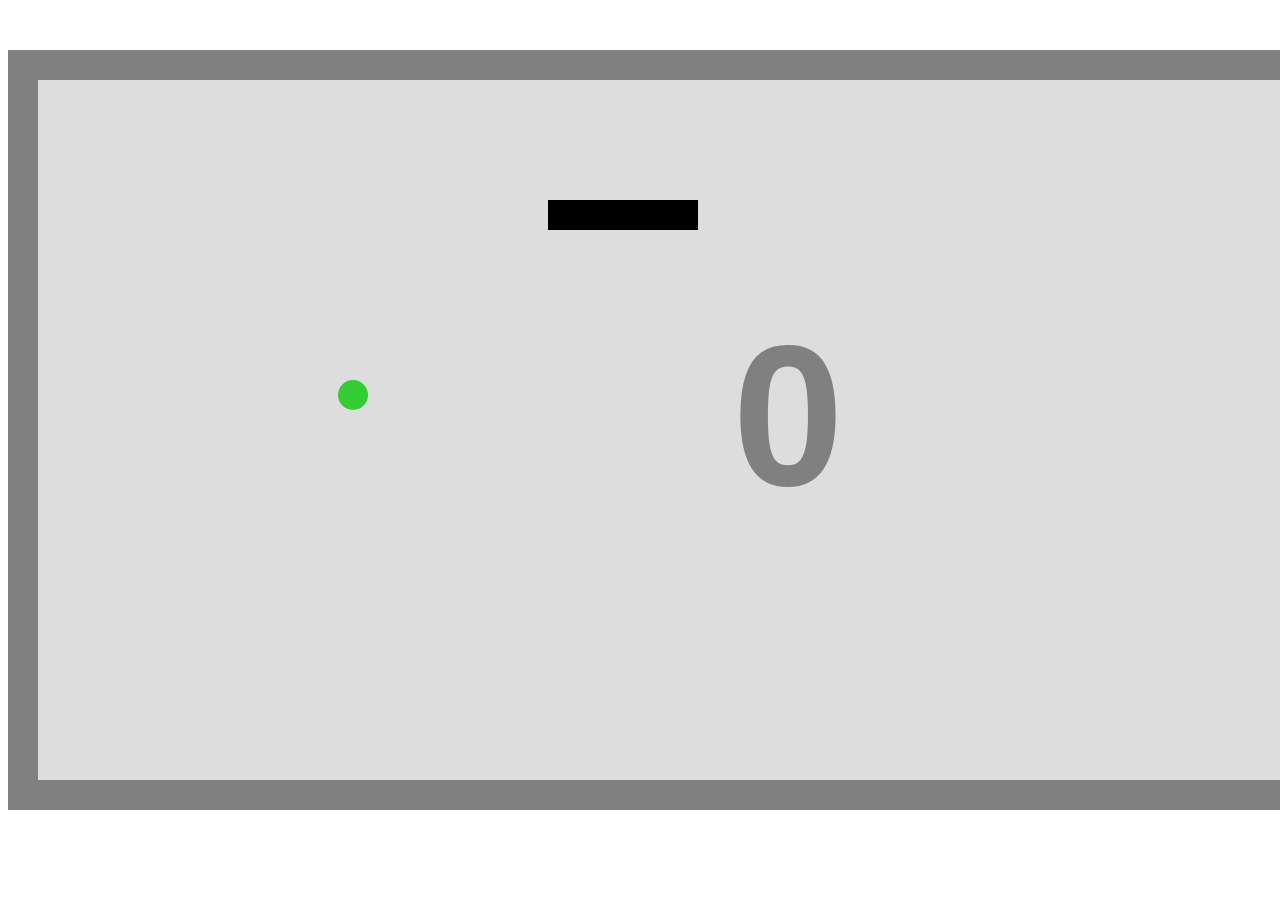
<file: Javascript/index.html>
<!DOCTYPE html>
<html>
    <head>
        <title>Jeu du serpent</title>
        <!--<script src="exempleBool.js"></script>
        <script src="exempleString.js"></script>-->
        <script src="serpent.js"></script>
    </head>
    <body>

    </body>
</html>
</file>
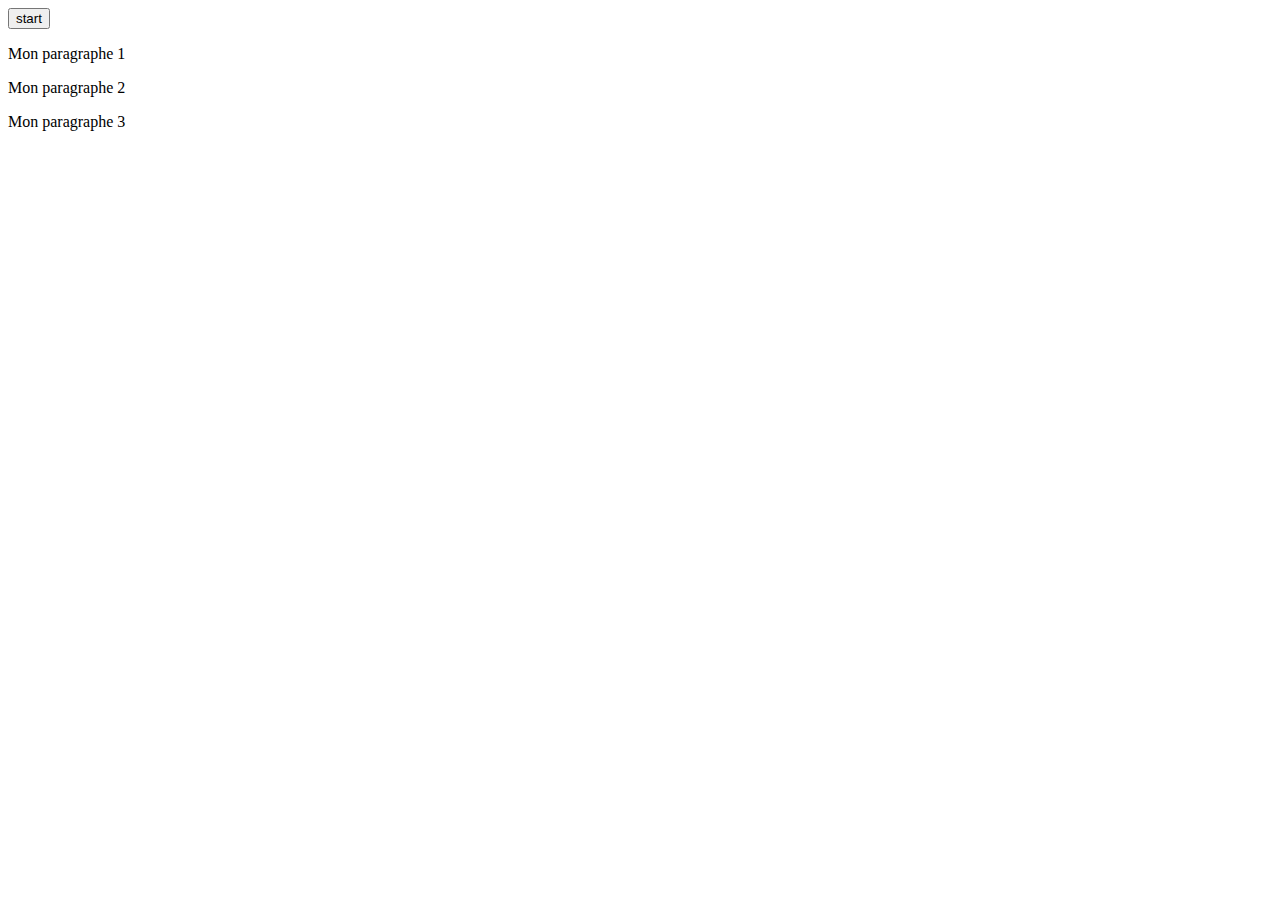
<file: Jquery/index.html>
<!DOCTYPE html>
<html>
    <head>
        <script src="./jquery-3.7.1.min.js"></script>
        <script src="https://ajax.googleapis.com/ajax/libs/jquery/3.7.1/jquery.min.js"></script>
        <script src="./script.js"></script>
    </head>
    <body>
        <button id="start">start</button>
        <div id="div"></div>

        <div>
            <p id="p1">Mon paragraphe 1</p>
            <p id="p2">Mon paragraphe 2</p>
            <p id="p3">Mon paragraphe 3</p>
        </div>
    </body>
</html>
</file>
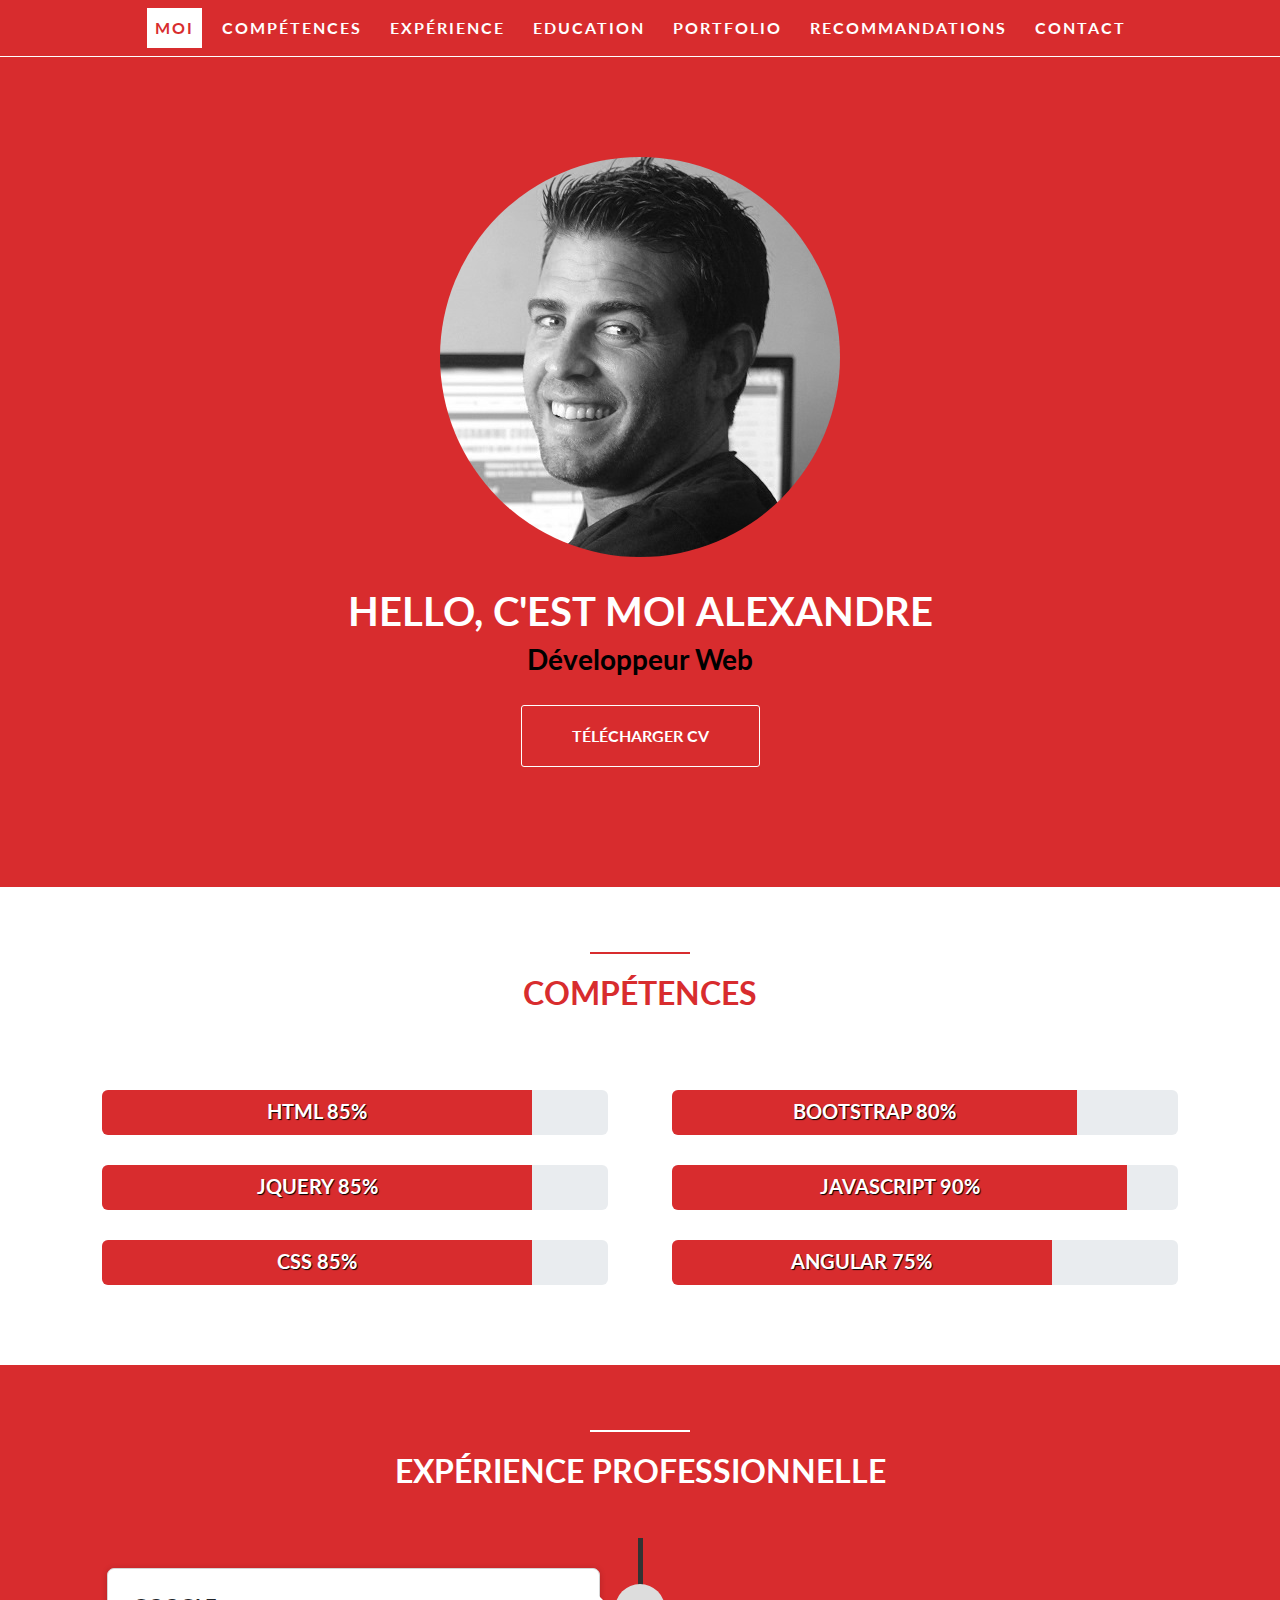
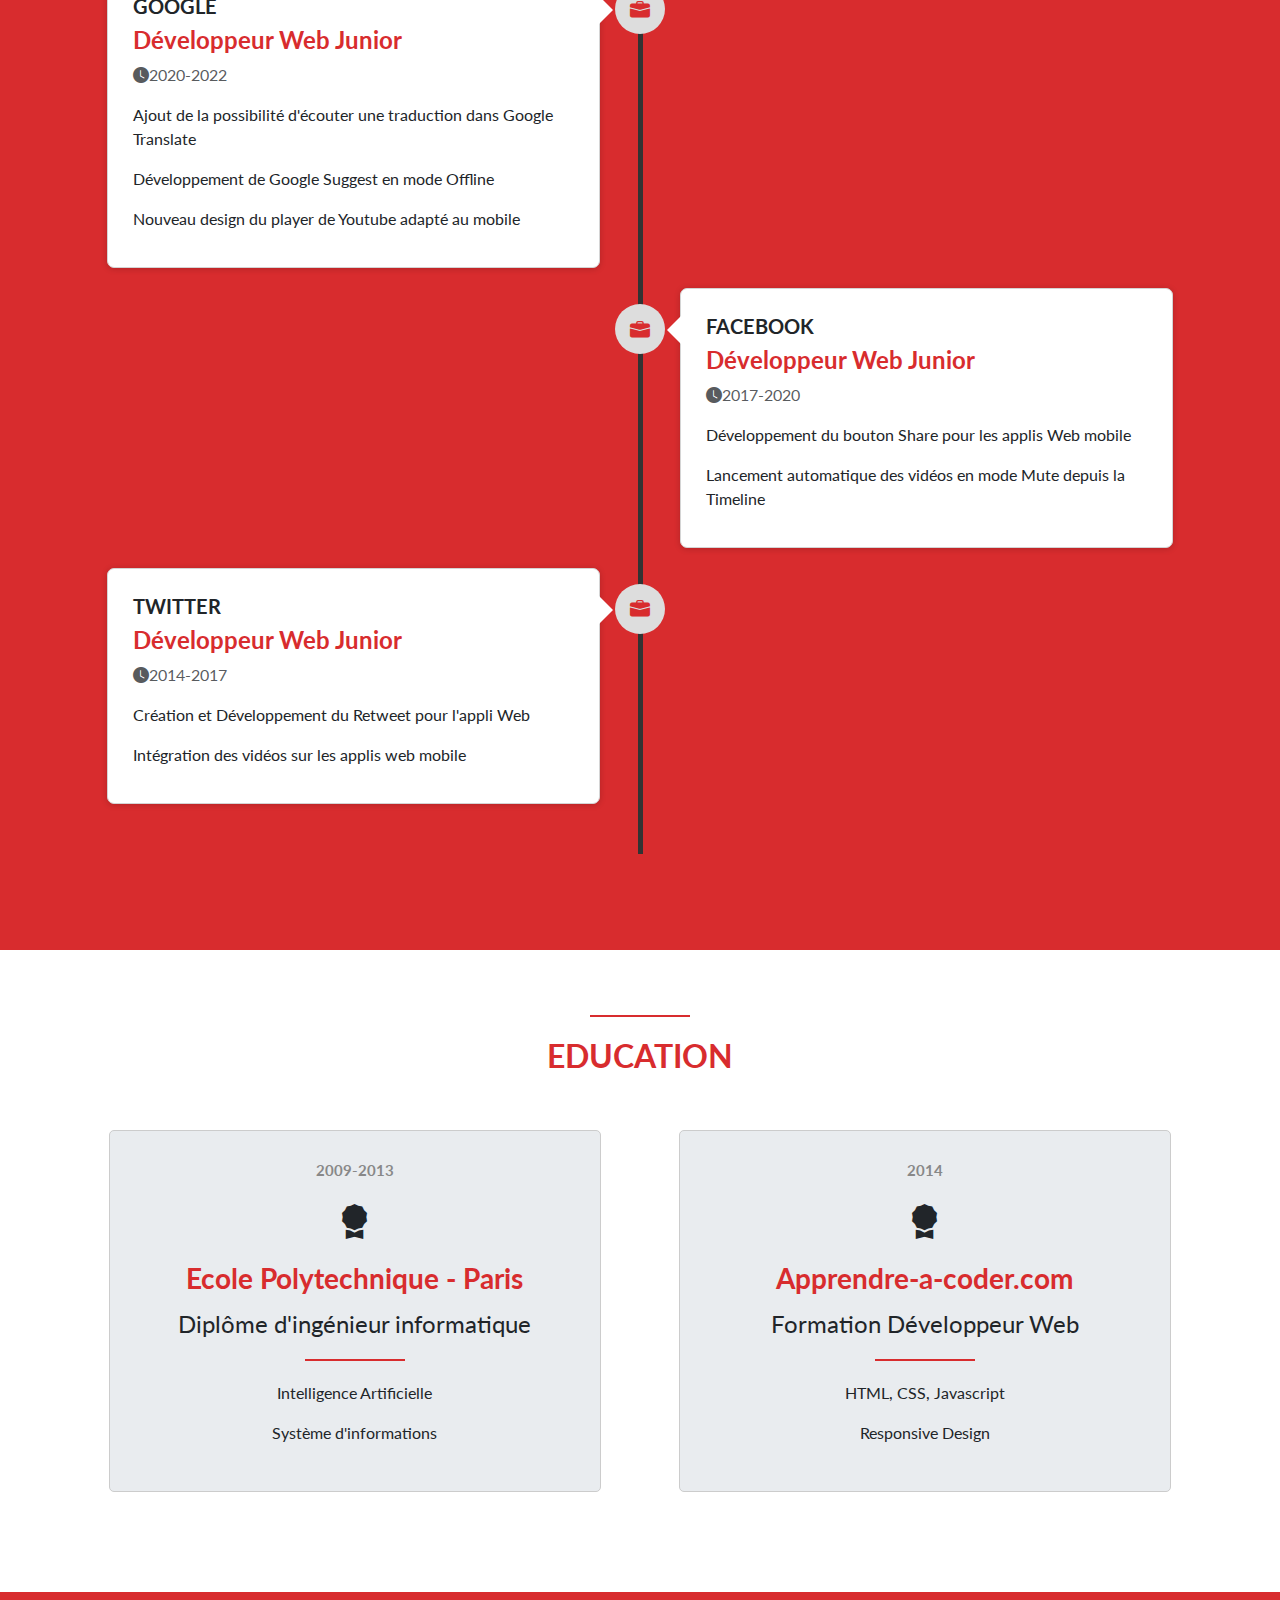
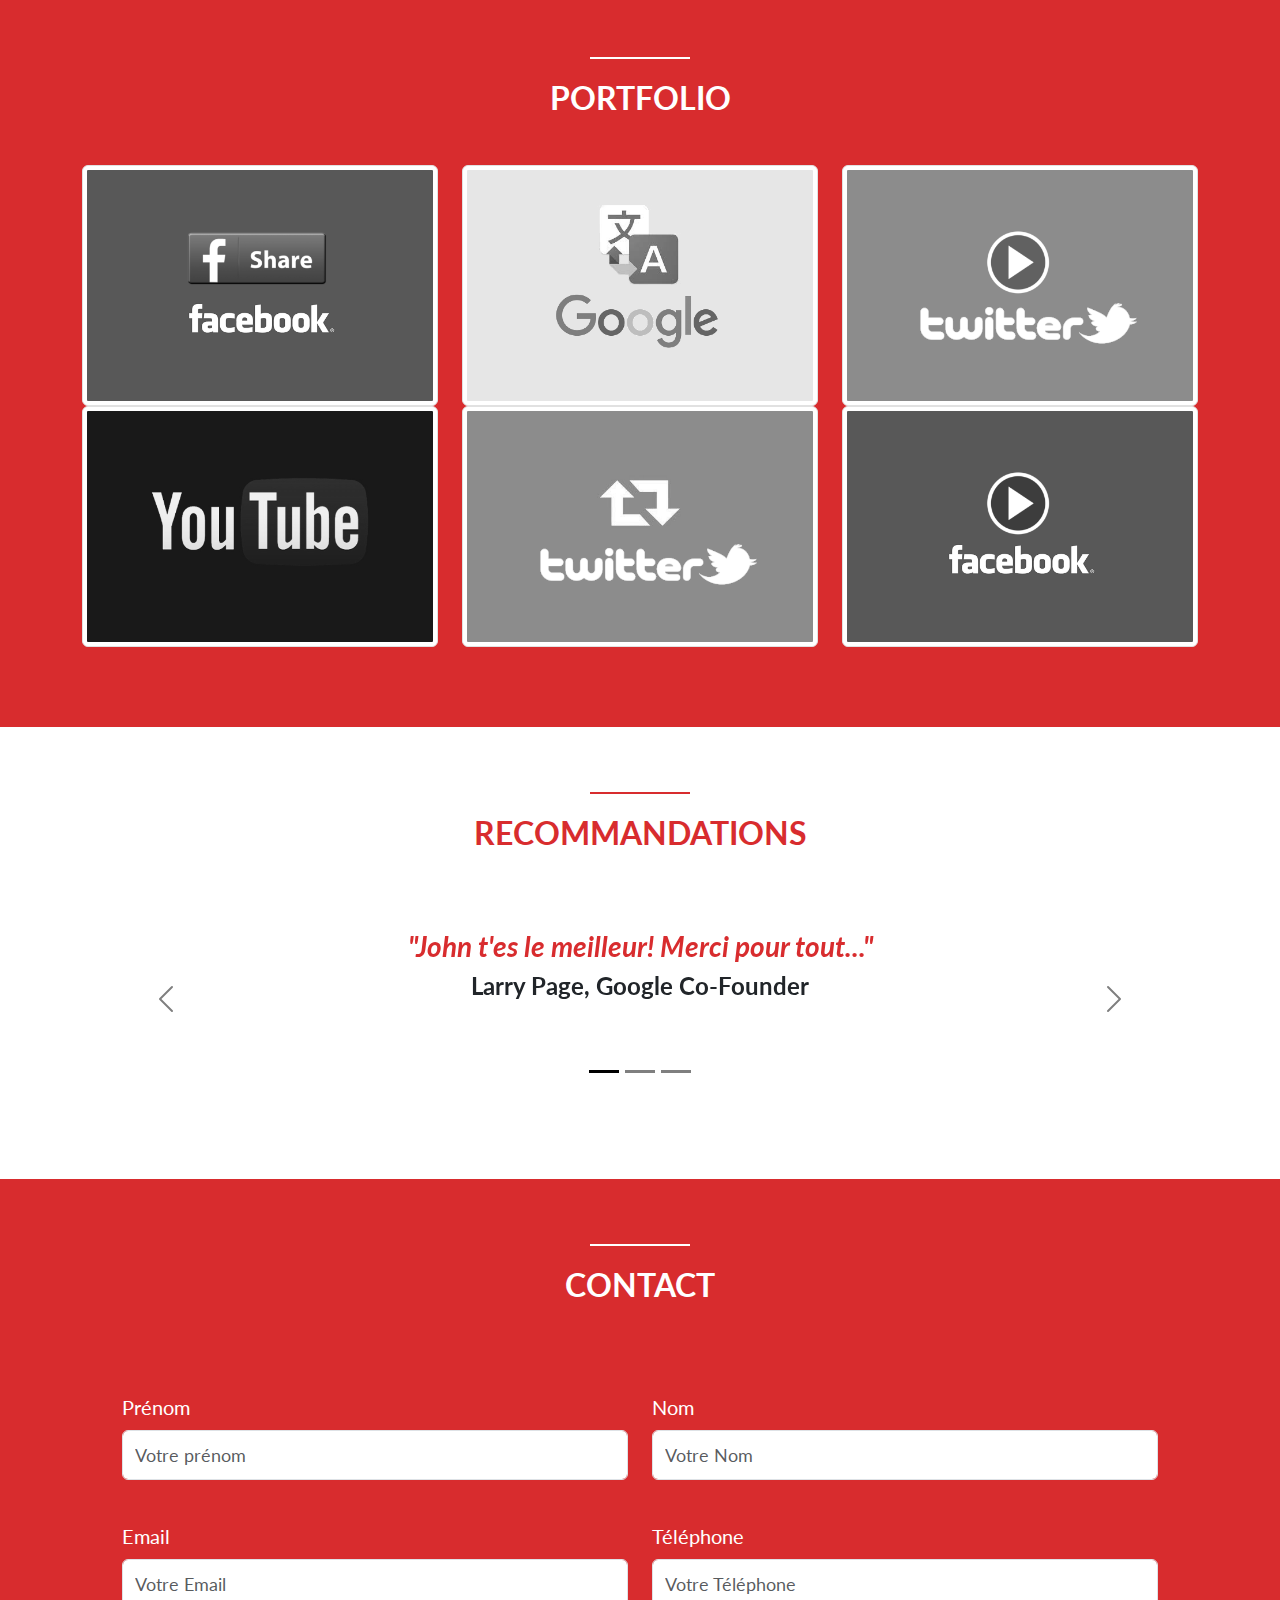
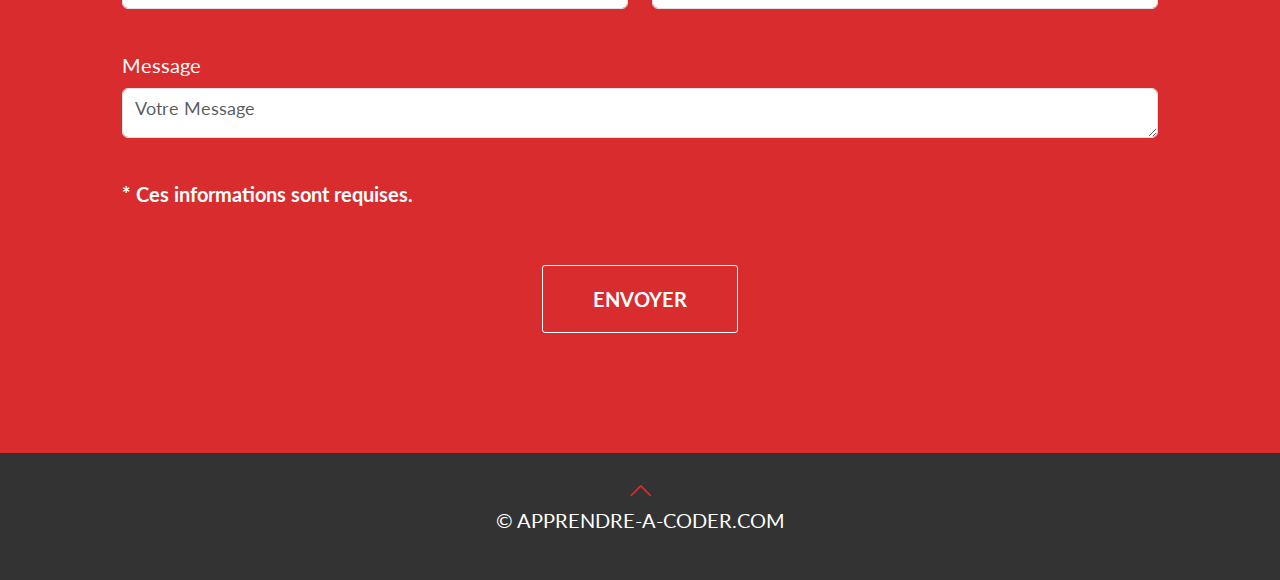
<file: ProjetBootstrap/index.html>
<!DOCTYPE html>
<html lang="en">
<head>
    <meta charset="UTF-8">
    <meta name="viewport" content="width=device-width, initial-scale=1.0">
    <title>CV Alexandre Duchemin</title>
    <script src="https://ajax.googleapis.com/ajax/libs/jquery/3.6.0/jquery.min.js"></script>
    <link href="https://cdn.jsdelivr.net/npm/bootstrap@5.3.3/dist/css/bootstrap.min.css" rel="stylesheet" integrity="sha384-QWTKZyjpPEjISv5WaRU9OFeRpok6YctnYmDr5pNlyT2bRjXh0JMhjY6hW+ALEwIH" crossorigin="anonymous">
    <link rel="stylesheet" href="https://cdn.jsdelivr.net/npm/bootstrap-icons@1.11.3/font/bootstrap-icons.min.css">
    <script src="https://cdn.jsdelivr.net/npm/bootstrap@5.3.3/dist/js/bootstrap.bundle.min.js" integrity="sha384-YvpcrYf0tY3lHB60NNkmXc5s9fDVZLESaAA55NDzOxhy9GkcIdslK1eN7N6jIeHz" crossorigin="anonymous"></script>
    <link rel="stylesheet" href="css/style.css">
    <script src="script/script.js"></script>
</head>
<body data-bs-spy="scroll" data-bs-target="#myNavbar">
    <nav id="myNavbar" class="navbar navbar-expand-lg navnbar-dark sticky-top">
        <div class="container-fluid">
          <button class="navbar-toggler" type="button" data-bs-toggle="collapse" data-bs-target="#navbarNavAltMarkup" aria-controls="navbarNavAltMarkup" aria-expanded="false" aria-label="Toggle navigation">
            <span class="navbar-toggler-icon"></span>
          </button>
          <div class="collapse navbar-collapse" id="navbarNavAltMarkup">
            <div class="navbar-nav">
              <a class="nav-link active" aria-current="page" href="#about">Moi</a>
              <a class="nav-link" href="#skills">Compétences</a>
              <a class="nav-link" href="#experience">Expérience</a>
              <a class="nav-link" href="#education">Education</a>
              <a class="nav-link" href="#portfolio">Portfolio</a>
              <a class="nav-link" href="#recommandation">Recommandations</a>
              <a class="nav-link" href="#contact">Contact</a>
            </div>
          </div>
        </div>
      </nav>

    <section id="about" class="container-fluid">
        <div class="col-8 col-lg-4 profile-picture">
            <img class="rounded-circle" src="images/me.jpg" alt="">
        </div>
        <div class="heading">
            <h1>Hello, c'est moi Alexandre</h1>
            <h3>Développeur Web</h3>
            <a class="button1" href="docs/CV_JOHN.pdf">Télécharger CV</a>
        </div>
    </section>

    <section id="skills">
        <div class="divider">

        </div>
        <div class="heading">
            <h2>Compétences</h2>
        </div>
        <div class="container">
            <div class="row">
                <div class="col-lg-6">
                    <div class="progress" role="progressbar" aria-label="Example with label" aria-valuenow="85" aria-valuemin="0" aria-valuemax="100">
                        <div class="progress-bar" style="width: 85%">
                            <h5>HTML 85%</h5>
                        </div>
                    </div>
                    <div class="progress" role="progressbar" aria-label="Example with label" aria-valuenow="85" aria-valuemin="0" aria-valuemax="100">
                        <div class="progress-bar" style="width: 85%">
                            <h5>JQUERY 85%</h5>
                        </div>
                    </div>
                    <div class="progress" role="progressbar" aria-label="Example with label" aria-valuenow="85" aria-valuemin="0" aria-valuemax="100">
                        <div class="progress-bar" style="width: 85%">
                            <h5>CSS 85%</h5>
                        </div>
                    </div>
                </div>
                <div class="col-lg-6">
                    <div class="progress" role="progressbar" aria-label="Example with label" aria-valuenow="80" aria-valuemin="0" aria-valuemax="100">
                        <div class="progress-bar" style="width: 80%">
                            <h5>BOOTSTRAP 80%</h5>
                        </div>
                    </div>
                    <div class="progress" role="progressbar" aria-label="Example with label" aria-valuenow="90" aria-valuemin="0" aria-valuemax="100">
                        <div class="progress-bar" style="width: 90%">
                            <h5>JAVASCRIPT 90%</h5>
                        </div>
                    </div>
                    <div class="progress" role="progressbar" aria-label="Example with label" aria-valuenow="85" aria-valuemin="0" aria-valuemax="100">
                        <div class="progress-bar" style="width: 75%">
                            <h5>ANGULAR 75%</h5>
                        </div>
                    </div>
                </div>
            </div>
        </div>
    </section>

    <section id="experience">
        <div class="container">
            <div class="divider white">
    
            </div>
            <div class="heading">
                <h2>Expérience Professionnelle</h2>
            </div>
            <ul class="timeline">
                <li>
                    <div class="timeline-badge"><span class="bi-briefcase-fill"></span></div>
                    <div class="timeline-panel-container">
                        <div class="timeline-panel">
                            <div class="timeline-heading">
                                <h3>GOOGLE</h3>
                                <h4>Développeur Web Junior</h4>
                                <p class="text-muted"><span class="bi-clock-fill"></span>2020-2022</p>
                            </div>
                            <div class="timeline-body">
                                <p>Ajout de la possibilité d'écouter une traduction dans Google Translate</p>
                                <p>Développement de Google Suggest en mode Offline</p>
                                <p>Nouveau design du player de Youtube adapté au mobile</p>
                            </div>
                        </div>
                    </div>
                </li>
    
                <li>
                    <div class="timeline-badge"><span class="bi-briefcase-fill"></span></div>
                    <div class="timeline-panel-container-inverted">
                        <div class="timeline-panel">
                            <div class="timeline-heading">
                                <h3>FACEBOOK</h3>
                                <h4>Développeur Web Junior</h4>
                                <p class="text-muted"><span class="bi-clock-fill"></span>2017-2020</p>
                            </div>
                            <div class="timeline-body">
                                <p>Développement du bouton Share pour les applis Web mobile</p>
                                <p>Lancement automatique des vidéos en mode Mute depuis la Timeline</p>
                            </div>
                        </div>
                    </div>
                </li>
    
                <li>
                    <div class="timeline-badge"><span class="bi-briefcase-fill"></span></div>
                    <div class="timeline-panel-container">
                        <div class="timeline-panel">
                            <div class="timeline-heading">
                                <h3>TWITTER</h3>
                                <h4>Développeur Web Junior</h4>
                                <p class="text-muted"><span class="bi-clock-fill"></span>2014-2017</p>
                            </div>
                            <div class="timeline-body">
                                <p>Création et Développement du Retweet pour l'appli Web</p>
                                <p>Intégration des vidéos sur les applis web mobile</p>
                            </div>
                        </div>
                    </div>
                </li>
            </ul>            
        </div>
    </section>

    <section id="education">
        <div class="container">
            <div class="divider">
    
            </div>
            <div class="heading">
                <h2>Education</h2>
            </div>
            <div class="row">
                <div class="col-md-6">
                    <div class="education-block">
                        <h5>2009-2013</h5>
                        <span class="bi-award-fill"></span>
                        <h3>Ecole Polytechnique - Paris</h3>
                        <h4>Diplôme d'ingénieur informatique</h4>
                        <div class="divider"></div>
                        <p>Intelligence Artificielle</p>
                        <p>Système d'informations</p>
                    </div>
                </div>
                <div class="col-md-6">
                    <div class="education-block">
                        <h5>2014</h5>
                        <span class="bi-award-fill"></span>
                        <h3>Apprendre-a-coder.com</h3>
                        <h4>Formation Développeur Web</h4>
                        <div class="divider"></div>
                        <p>HTML, CSS, Javascript</p>
                        <p>Responsive Design</p>
                    </div>
                </div>
            </div>
        </div>
    </section>

    <section id="portfolio">
        <div class="container">
            <div class="divider white">
    
            </div>
            <div class="heading">
                <h2>Portfolio</h2>
            </div>
            <div class="row">
                <div class="col-md-4">
                    <a href="https://facebook.com" target="_blank">
                        <img class="img-thumbnail"src="images/facebook_share.png" alt="facebook share">
                    </a>
                </div>
                <div class="col-md-4">
                    <a href="https://google.com" target="_blank">
                        <img class="img-thumbnail" src="images/google_translate.png" alt="google translate">
                    </a>
                </div>
                <div class="col-md-4">
                    <a href="https://twitter.com" target="_blank">
                        <img class="img-thumbnail" src="images/twitter_video.png" alt="twitter video">
                    </a>
                </div>
            </div>
            <div class="row">
                <div class="col-md-4">
                    <a href="https://youtube.com" target="_blank">
                        <img class="img-thumbnail" src="images/youtube.png" alt="youtube">
                    </a>
                </div>
                <div class="col-md-4">
                    <a href="https://twitter.com" target="_blank">
                        <img class="img-thumbnail" src="images/twitter_retweet.png" alt="twitter retweet">
                    </a>
                </div>
                <div class="col-md-4">
                    <a href="https://facebook.com" target="_blank">
                        <img class="img-thumbnail" src="images/facebook_video.png" alt="facebook video">
                    </a>
                </div>
            </div>
        </div>
    </section>

    <section id="recommandation">
        <div class="container">
            <div class="divider">
    
            </div>
            <div class="heading">
                <h2>Recommandations</h2>
            </div>
            <div id="myCarousel" class="carousel carousel-dark slide text-center">
                <div class="carousel-indicators">
                  <button type="button" data-bs-target="#myCarousel" data-bs-slide-to="0" class="active" aria-current="true" aria-label="Slide 1"></button>
                  <button type="button" data-bs-target="#myCarousel" data-bs-slide-to="1" aria-label="Slide 2"></button>
                  <button type="button" data-bs-target="#myCarousel" data-bs-slide-to="2" aria-label="Slide 3"></button>
                </div>
                <div class="carousel-inner">
                  <div class="carousel-item active" data-bs-interval="10000">
                    <h3>"John t'es le meilleur! Merci pour tout..."</h3>
                    <h4>Larry Page, Google Co-Founder</h4>
                  </div>
                  <div class="carousel-item" data-bs-interval="2000">
                    <h3>"L'esprit le plus créatif que j'ai vu de toute ma vie..."</h3>
                    <h4>Jack Dorsey, Twitter Founder and CEO</h4>
                  </div>
                  <div class="carousel-item">
                    <h3>"Merci John de m'avoir appris à coder... Tout ça c'est grâce à toi"</h3>
                    <h4>Mark Zuckerberg, Facebook Founder and CEO</h4>
                  </div>
                </div>
                <button class="carousel-control-prev" type="button" data-bs-target="#myCarousel" data-bs-slide="prev">
                  <span class="carousel-control-prev-icon" aria-hidden="true"></span>
                  <span class="visually-hidden">Previous</span>
                </button>
                <button class="carousel-control-next" type="button" data-bs-target="#myCarousel" data-bs-slide="next">
                  <span class="carousel-control-next-icon" aria-hidden="true"></span>
                  <span class="visually-hidden">Next</span>
                </button>
              </div>
        </div>
    </section>

    <section id="contact">
        <div class="container">
            <div class="divider white"></div>
            <div class="heading">
                <h2>Contact</h2>
            </div>
            <form id="contact-form" method="post" action="" role="form">
                <div class="row">
                    <div class="col-lg-6">
                        <label for="firstname" class="form-label">Prénom</label>
                        <input id="firstname" type="text" name="firstname"  class="form-control" placeholder="Votre prénom" value="">
                        <p class="comments"></p>
                    </div>
                    <div class="col-lg-6">
                        <label for="name" class="form-label">Nom</label>
                        <input id="name" type="text" name="name"  class="form-control" placeholder="Votre Nom" value="">
                        <p class="comments"></p>
                    </div>
                    <div class="col-lg-6">
                        <label for="email" class="form-label">Email</label>
                        <input id="email" type="email" name="email"  class="form-control" placeholder="Votre Email" value="">
                        <p class="comments"></p>
                    </div>
                    <div class="col-lg-6">
                        <label for="phone" class="form-label">Téléphone</label>
                        <input id="phone" type="phone" name="phone"  class="form-control" placeholder="Votre Téléphone" value="">
                        <p class="comments"></p>
                    </div>
                    <div>
                        <label for="message" class="form-label">Message</label>
                        <textarea id="message" name="message"  class="form-control" placeholder="Votre Message" rows="4" value=""></textarea>
                        <p class="comments"></p>
                    </div>
                    <div>
                        <p><strong>* Ces informations sont requises.</strong></p>
                    </div>
                    <div>
                        <input type="submit" class="button1" value="Envoyer">
                    </div>    
                </div>
            </form>
        </div>
    </section>

    <footer>
        <a href="#about"><span class="bi-chevron-up"></span></a>
        <h5>© APPRENDRE-A-CODER.COM</h5>
    </footer>
</body>
<script src="script/script.js"></script>
</html>
</file>
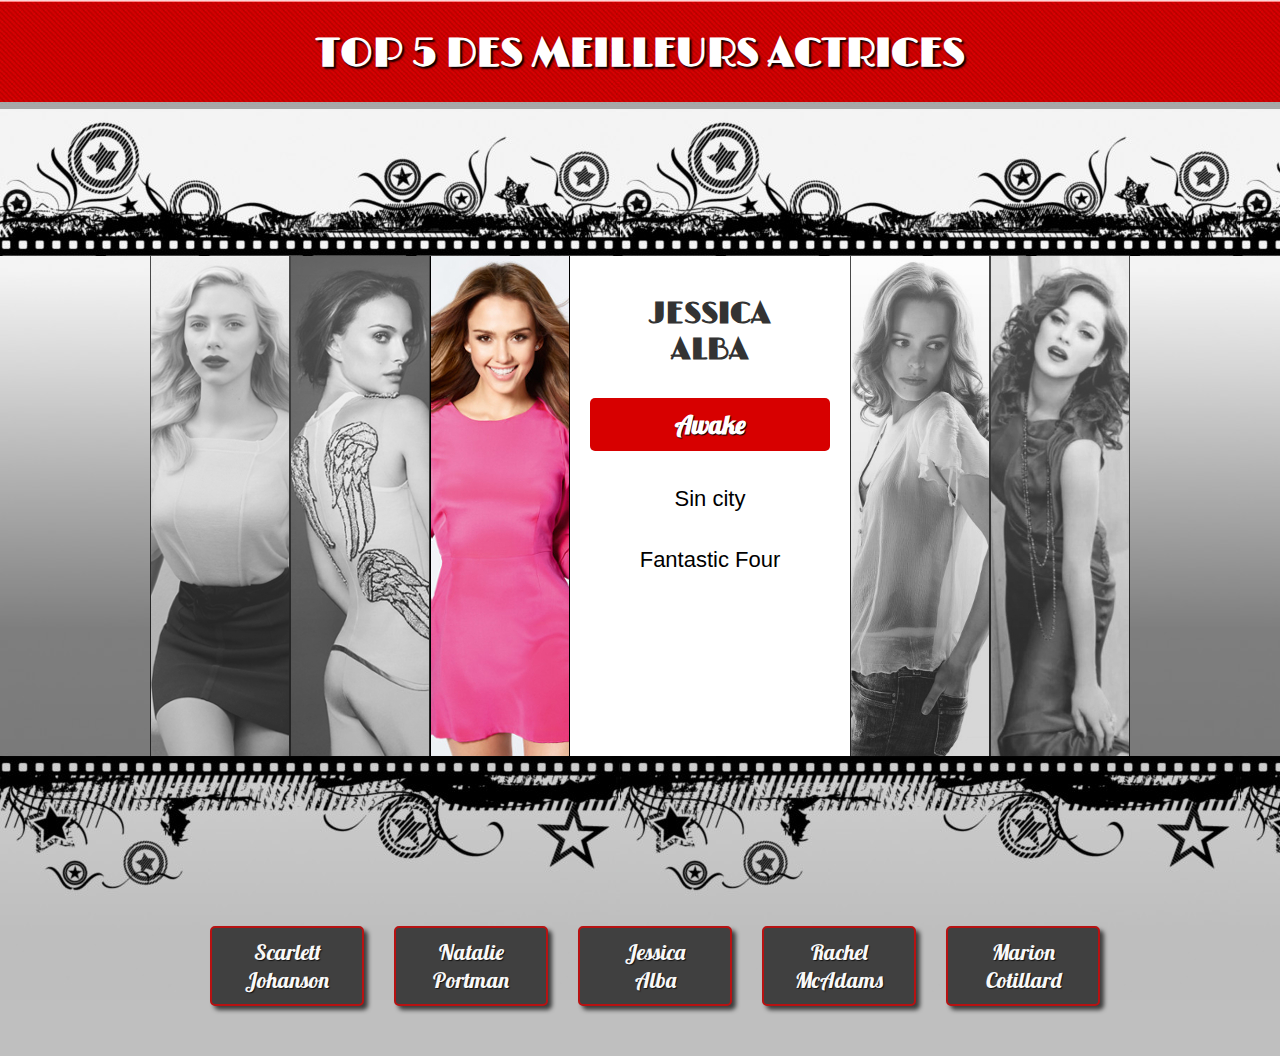
<file: ProjetJquery/index.html>
<!DOCTYPE html>
<html lang="en">
<head>
    <meta charset="UTF-8">
    <meta name="viewport" content="width=device-width, initial-scale=1.0">
    <title>Top 5 des meilleurs actrices</title>
    <link rel="stylesheet" href="style.css">
    <script src="./jquery-3.7.1.min.js"></script>
    <script src="https://ajax.googleapis.com/ajax/libs/jquery/3.7.1/jquery.min.js"></script>
    <script src="script.js"></script>
</head>
<body>
    <header>
        <h1>Top 5 des meilleurs actrices</h1>
    </header>

    <section id="main-menu">
        <ul>
            <li>
                <div id="part1" class="images">
                    <div class="bw"></div>
                    <div class="color"></div>
                </div>
                <div class="description">
                    <h2>Scarlett<br>Johanson</h2>
                    <h3>Ses meilleurs films</h3>
                    <p>Lucy</p>
                    <p>The Island</p>
                    <p>Lost in Translation</p>
                </div>
            </li>
            <li>
                <div id="part2" class="images">
                    <div class="bw"></div>
                    <div class="color"></div>
                </div>
                <div class="description">
                    <h2>Natalie<br>Portman</h2>
                    <h3>Ses meilleurs films</h3>
                    <p>Black Swan</p>
                    <p>Star Wars</p>
                    <p>Leon</p>
                </div>
            </li>
            <li>
                <div id="part3" class="images">
                    <div class="bw"></div>
                    <div class="color"></div>
                </div>
                <div class="description">
                    <h2>Jessica<br>Alba</h2>
                    <h3>Awake</h3>
                    <p>Sin city</p>
                    <p>Fantastic Four</p>
                </div>
            </li>
            <li>
                <div id="part4" class="images">
                    <div class="bw"></div>
                    <div class="color"></div>
                </div>
                <div class="description">
                    <h2>Rachel<br>McAdams</h2>
                    <h3>Ses meilleurs films</h3>
                    <p>The Notebook</p>
                    <p>The Vow</p>
                    <p>The Time Travaler's Wife</p>
                </div>
            </li>
            <li>
                <div id="part5" class="images">
                    <div class="bw"></div>
                    <div class="color"></div>
                </div>
                <div class="description">
                    <h2>Marion<br>Cotillard</h2>
                    <h3>Ses meilleurs films</h3>
                    <p>Jeu d'enfants</p>
                    <p>Les petits mouchoirs</p>
                    <p>Inception</p>
                </div>
            </li>
        </ul>
    </section>

    <section id="buttons-menu">
        <ul>
            <li class="button">Scarlett<br>Johanson</li>
            <li class="button">Natalie<br>Portman</li>
            <li class="button">Jessica<br>Alba</li>
            <li class="button">Rachel<br>McAdams</li>
            <li class="button">Marion<br>Cotillard</li>
        </ul>
    </section>
</body>
</html>
</file>
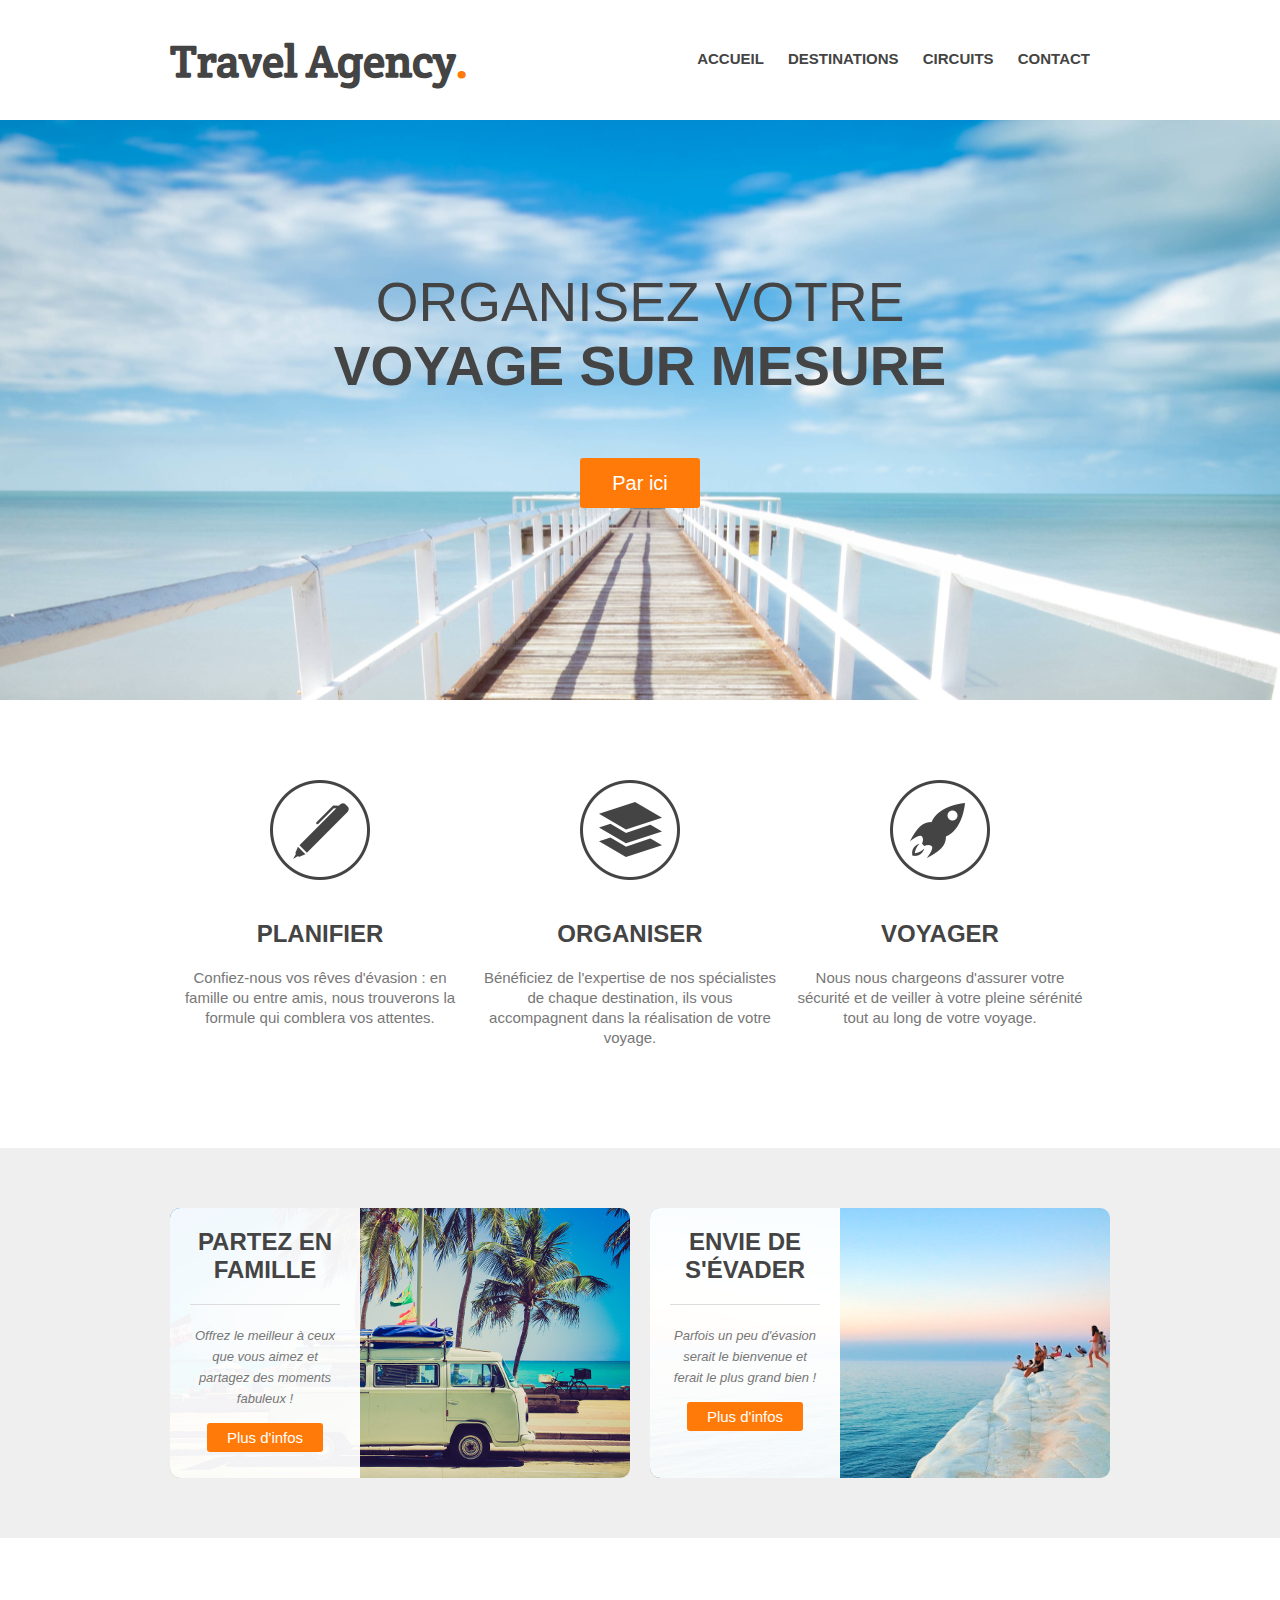
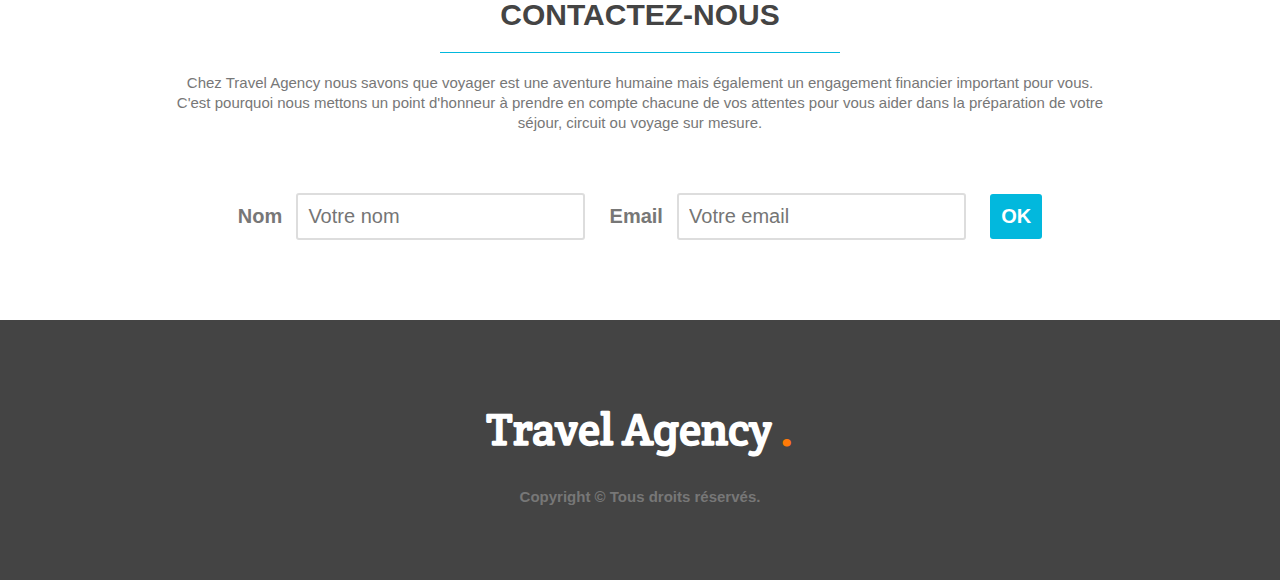
<file: Travel-Agency/index.html>
<!DOCTYPE html>
<html lang="en">
<head>
    <meta charset="UTF-8">
    <meta name="viewport" content="width=device-width, initial-scale=1.0">
    <title>Travel Agency</title>
    <link rel="stylesheet" href="styles.css">
    <link rel="stylesheet" href="http://fonts.googleapis.com/css?family=Crete+Round">
</head>
<body>
    <header>
        <div class="wrapper">
            <h1>Travel Agency<span class="orange">.</span></h1>
            <nav>
                <ul>
                    <li><a href="#main-image">Accueil</a></li>
                    <li><a href="#steps">Destinations</a></li>
                    <li><a href="#possibilities">Circuits</a></li>
                    <li><a href="#contact">Contact</a></li>
                </ul>
            </nav>
        </div>
    </header>

    <section id="main-image">
        <div class="wrapper">
            <h2>Organisez votre<br><strong>voyage sur mesure</strong></h2>
            <a href="#" class="button-1">Par ici</a>
        </div>
    </section>

    <section id="steps">
        <div class="wrapper">
            <ul>
                <li id="step-1">
                    <h4>Planifier</h4>
                    <p>Confiez-nous vos rêves d'évasion : en famille ou entre amis, nous trouverons la formule qui comblera vos attentes.</p>
                </li>
                <li id="step-2">
                    <h4>Organiser</h4>
                    <p>Bénéficiez de l'expertise de nos spécialistes de chaque destination, ils vous accompagnent dans la réalisation de votre voyage.</p>
                </li>
                <li id="step-3">
                    <h4>Voyager</h4>
                    <p>Nous nous chargeons d'assurer votre sécurité et de veiller à votre pleine sérénité tout au long de votre voyage.</p>
                </li>

                <div class="clear"></div>

            </ul>
        </div>
    </section>

    <section id="possibilities">
        <div class="wrapper">
            <article style="background-image: url(images/article-image-1.jpg);">
                <div class="overlay">
                    <h4>Partez en famille</h4>
                    <p><small>Offrez le meilleur à ceux que vous aimez et partagez des moments fabuleux !</small></p>
                    <a class="button-2" href="#">Plus d'infos</a>
                </div>
            </article>
            <article style="background-image: url(images/article-image-2.jpg);">
                <div class="overlay">
                    <h4>Envie de s'évader</h4>
                    <p><small>Parfois un peu d'évasion serait le bienvenue et ferait le plus grand bien !</small></p>
                    <a class="button-2" href="#">Plus d'infos</a>
                </div>
            </article>
            
            <div class="clear"></div>

        </div>
    </section>

    <section id="contact">
        <div class="wrapper">
            <h3>Contactez-nous</h3>
            <p>
                Chez Travel Agency nous savons que voyager est une aventure humaine mais également un engagement financier important pour vous. 
                C'est pourquoi nous mettons un point d'honneur à prendre en compte chacune de vos attentes pour vous aider dans la préparation de votre séjour, 
                circuit ou voyage sur mesure.
            </p>

            <form action="">
                <label for="name">Nom</label>
                <input type="text" id="name" placeholder="Votre nom">

                <label for="email">Email</label>
                <input type="text" id="email" placeholder="Votre email">

                <input type="submit" value="OK" class="button-3">
            </form>
        </div>
    </section>

    <footer>
        <div class="wrapper">
            <h1>Travel Agency <span class="orange">.</span></h1>
            <div class="copyright">Copyright © Tous droits réservés.</div>
        </div>
    </footer>
</body>
</html>
</file>
<file: ProjetBootstrap/css/style.css>
@import url('https://fonts.googleapis.com/css2?family=Lato:ital,wght@0,100;0,300;0,400;0,700;0,900;1,100;1,300;1,400;1,700;1,900&family=Limelight&family=Lobster&family=Protest+Revolution&display=swap');

/* GENERAL */
body{
    font-family: 'Lato', sans-serif;
}

h1,h2,h3,h4,h5,h6{
    font-weight: bold;
}

img{
    max-width: 100%;
    height: auto;
}

section{
    padding: 65px 0 80px 0;
}

section .heading{
    text-align: center;
    padding-bottom: 40px;
}

section .heading h2{
    text-transform: uppercase;
}

.divider{
    width: 100px;
    height: 2px;
    background-color: #d82c2E;
    margin: 0 auto 20px;
}

.divider.white{
    background-color: white;
}

ul{
    list-style-type: none;
}

.button1{
    color: white;
    text-transform: uppercase;
    border: 1px solid white;
    padding: 18px 50px;
    margin-top: 20px;
    font-weight: bold;
    display: inline-block;
    border-radius: 3px;
    margin-top: 20px;
    text-decoration: none;
    transition: all 0.3 ease-in 0s;
    background: transparent;
}

.button1:hover{
    background: white;
    color: #d82c2E;
    text-decoration: none;
}

/* NAVBAR */
.navbar{
    background-color: #d82c2E;
    letter-spacing: 2px;
    text-transform: uppercase;
    font-weight: bold;
    border-bottom: 1px solid white;
}

.navbar-nav{
    margin: 0 auto;
    text-align: center;
}

.nav-link{
    color: white !important;
    margin: 0 6px;
}

.nav-link.active,
.nav-link:hover{
    background-color: white;
    color: #d82c2E !important;
}

/* ABOUT */

#about{
    padding-top: 100px;
    background-color: #d82c2E;
}

.profile-picture{
    text-align: center;
    margin: 0px auto 30px;
    float: none;
}

#about .heading h1{
    color: white;
    text-transform: uppercase;
}

#about .heading h3{
    color: #000;
}

/* SKILLS */
#skills .heading h2{
    color: #d82c2E;
}

#skills .progress{
    height: 45px;
    margin: 30px 20px;
}

#skills .progress:last-child{
    margin-bottom: 0px;
}

#skills .progress-bar{
    background-color: #d82c2E;
}

#skills .progress-bar h5{
    text-shadow: 1px 1px 1px black;
    margin-bottom: 3px;
}

/* EXPERIENCE */

#experience{
    background-color: #d82c2E;
}

#experience .heading h2{
    color: white;
}

.timeline{
    padding: 30px 10px;
    position: relative;
}

.timeline:before{
    content: " ";
    top: 0;
    bottom: 0;
    position: absolute;
    width: 5px;
    background-color: #333;
    left: 50%;
    margin-left: -2.5px;
}

.timeline > li{
    margin-bottom: 20px;
    position: relative;
}

.timeline >li:after,
.timeline >li:before{
    content: " ";
    display: table;
}

.timeline > li:after{
    clear: both;
}

.timeline li .timeline-badge{
    color: #d82c2E;
    width: 50px;
    line-height: 50px;
    font-size: 20px;
    text-align: center;
    position: absolute;
    top: 16px;
    left: 50%;
    margin-left: -25px;
    background-color: #ddd;
    border-radius: 50%;
}

.timeline-panel-container{
    width: 50%;
    float: left;
}

.timeline-panel-container-inverted{
    width: 50%;
    float: right;
}

.timeline-panel{
    width: 90%;
    float: right;
    margin-right: 40px;
    border: 1px solid #d4d4d4;
    border-radius: 7px;
    padding: 20px 25px;
    position: relative;
    box-shadow: 0 1px 6px rgba(0, 0, 0, 0.175);
    background: #fff;
}

.timeline-panel-container-inverted .timeline-panel{
    float: left;
    margin-left: 40px;
}

.timeline-panel:after{
    position: absolute;
    top: 27px;
    right: -14px;
    display: inline-block;
    border-top: 14px solid transparent;
    border-left: 14px solid #fff;
    border-right: 0 solid #fff;
    border-bottom: 14px solid transparent;
    content: " ";
}

.timeline-panel-container-inverted .timeline-panel:after{
    border-left-width: 0;
    border-right-width: 14px;
    left: -14px;
    right: auto;
}

.timeline-heading h3{
    margin-top: 5px;
    font-size: 20px;
}

.timeline-heading h4{
    color: #d82c2E;
}

/* EDUCATION */
#education .heading h2{
    color: #d82c2E;
    margin: 15px 0;
}

.education-block{
    width: 90%;
    margin: 0 auto;
    text-align: center;
    padding: 30px;
    background: #e9ecef;
    border-radius: 5px;
    border: 1px solid #ccc;
    margin-bottom: 20px;
}

.education-block h5{
    color: #888;
    font-size: 15px;
    margin-bottom: 15px;
}

.education-block span{
    font-size: 35px;
}

.education-block h3{
    color: #d82c2E;
    margin: 15px 0;
}

.education-block h4{
    margin-bottom: 20px;
    font-weight: normal;
}

/* PORTFOLIO */
#portfolio{
    background-color: #d82c2E;
}

#portfolio .heading h2{
    color: white;
}

#portfolio img{
    width: 100%;
    height: 100%;
    filter: grayscale(100%);
    -webkit-filter: grayscale(100%);
}

#portfolio img:hover{
    filter: none;
    -webkit-filter: none;
}

#portoflio .col-md-4{
    margin-bottom: 20px;
}

/* RECOMMANDATIONS */
#recommandation{
    
}

#recommandation .heading h2{
    color: #d82c2E;
}

#myCarousel .carousel-item{
    padding: 30px 30px 90px;
}

#myCarousel .carousel-item h3{
    color: #d82c2E;
    font-style: italic;
}

/* FOOTER */
footer{
    background-color: #333;
    text-align: center;
    padding: 20px 0 40px;
}

footer span{
    color: #d82c2E;
    font-size: 25px;
    line-height: 35px;
}

footer span:hover{
    font-size: 27px;
}

footer h5{
    color: white;
    font-weight: normal;
}

/* CONTACT */
#contact{
    background: #d82c2E;
}

#contact .heading h2{
    color: #fff;
}

#contact-form {
    font-size: 20px;
    /* background: #fff; */
    padding: 40px;
    border-radius: 10px;
    color: #fff;
}

.form-control {
    height: 50px;
    font-size: 18px;
}

#contact-form input[type=submit] {
    margin: 40px auto 0px;
    display: block;
}

.comments {
    font-style: italic;
    font-size: 18px;
    color: #fff;
    height: 25px
}

#contact-form .thank-you {
    text-align: center;
    margin-top: 15px;
    font-weight: bold;
    font-size: 22px;
}
</file>
<file: ProjetJquery/style.css>
@import url('https://fonts.googleapis.com/css2?family=Limelight&family=Protest+Revolution&display=swap');
@import url('https://fonts.googleapis.com/css2?family=Limelight&family=Lobster&family=Protest+Revolution&display=swap');

*{
    margin: 0;
    padding: 0;
}

ul, ol{
    list-style-type: none;
}

body{
    background: #bfbfbf url('images/background.jpg') repeat-x;
    font-family: arial, sans-serif;
}

header{
    padding: 30px 0;
}

header h1{
    font-size: 40px;
    text-align: center;
    font-family: Limelight, sans-serif;
    color: #fff;
    text-transform: uppercase;
    text-shadow: 2px 2px 2px #000;
}

/* MAIN-MENU */
#main-menu ul{
    width: 980px;
    height: 500px;
    margin: 0 auto;
    padding-top: 148px;
}

#main-menu ul li{
    float: left;
    width: 140px;
    height: 500px;
    overflow: hidden;
    position: relative;
}

.bw{
    position: absolute;
    left: 0;
    width: 140px;
    height: 500px;
    cursor: pointer;
    background: url('images/bw-image.jpg') no-repeat;
    opacity: 0.7;
}

.color{
    position: absolute;
    left: 140px;
    width: 140px;
    height: 500px;
    cursor: pointer;
    background: url('images/color-image.jpg') no-repeat;
}

#part2 div{
    background-position: -140px 0;
}

#part3 div{
    background-position: -280px 0;
}

#part4 div{
    background-position: -420px 0;
}

#part5 div{
    background-position: -560px 0;
}

.description{
    position: absolute;
    left: 140px;
    width: 240px;
    height: 460px;
    padding: 20px;
    background: #fff;
}

.description h2{
    padding-top: 20px;
    font-family: Limelight, sans-serif;
    font-size: 30px;
    text-align: center;
    color: #333;
    text-transform: uppercase;
}

.description h3{
    margin-top: 30px;
    padding: 10px;
    font-family: Lobster, sans-serif;
    font-size: 26px;
    background: #d70000;
    text-align: center;
    color: #fff;
    text-shadow: 1px 1px 1px #000;
    border-radius: 5px;
}

.description p{
    padding-top: 35px;
    font-size: 22px;
    color: #000;
    text-align: center;
}

/* BUTTONS-MENU */

#buttons-menu{
    float: left;
    width: 100%;
    padding: 170px 0 50px 0;
}

#buttons-menu ul{
    float: left;
    position: relative;
    left: 50%;
    text-align: center;
}

.button{
    float: left;
    width: 150px;
    margin-left: 30px;
    padding: 10px 0;
    position: relative;
    right: 50%;
    text-shadow: 1px 1px 1px #000;
    font-family: Lobster, sans-serif;
    text-align: center;
    color: #fff;
    border-radius: 5px;
    box-shadow: 4px 4px 4px rgba(0, 0, 0, 0.75);
    background: #333;
    border: 2px solid #b70000;
    font-size: 22px;
    cursor: pointer;
    opacity: 0.9;
}

.hovered{
    background: #b70000;
    border: 2px solid #333;
    font-size: 24px;
}
</file>
<file: Travel-Agency/styles.css>
/* GENERAL */

*{
    margin: 0;
    padding: 0;
}

body{
    font-family: Arial, Helvetica, sans-serif;
    font-size: 15px;
}

h1, h2, h3, h4{
    color: #444;
}

h1{
    font-family: 'Crete Round', serif;
    font-size: 45px;
}

h2{
    font-size: 55px;
}

h3{
    font-size: 30px;
}

h4{
    font-size: 24px;
}

p{
    line-height: 20px;
    color: #777;
}

ul{
    list-style: none;
}

a{
    text-decoration: none;
    color: #444;
}

.wrapper{
    width: 940px;
    margin: 0 auto;
    padding: 0 10px;
}

.orange{
    color: #ff7a08;
}

.clear{
    clear: both;
}

small{
    font-size: 13px;
    font-style: italic;
}

/* HEADER */

header{
    height: 120px;
}

header h1{
    float: left;
    margin-top: 32px;
}

header nav{
    float: right;
    margin-top: 50px;
}

header nav ul li{
    display: inline-block;
}

header nav ul li a{
    text-transform: uppercase;
    font-weight: bold;
    margin-right: 20px;
}

/* MAIN IMAGE */

#main-image{
    height: 580px;
    background: url('images/main.jpg') center;
}

#main-image h2{
    font-weight: normal;
    text-transform: uppercase;
    text-align: center;
    padding: 150px 0 40px 0;
    margin-bottom: 20px;
}

.button-1{
    display: block;
    width: 120px;
    height: 50px;
    background-color: #ff7a08;
    color: #fff;
    font-size: 20px;
    margin: 0 auto;
    line-height: 50px;
    text-align: center;
    border-radius: 3px;
}

.button-1:hover{
    background: #02b8dd;
}

/* STEPS */

#steps ul{
    margin: 80px 0;
}

#steps ul li{
    width: 300px;
    float: left;
    padding-top: 140px;
    text-align: center;
    margin-right: 10px;
}

#steps h4{
    text-transform: uppercase;
    margin-bottom: 20px;
}

#steps p{
    margin-bottom: 20px;
}

#step-1{
    background: url(images/steps-icon-1.png) no-repeat top center;
}

#step-2{
    background: url(images/steps-icon-2.png) no-repeat top center;
}

#step-3{
    background: url(images/steps-icon-3.png) no-repeat top center;
}


/* POSSIBILITIES */

#possibilities{
    background-color: #efefef;
    padding: 60px 0;
}

#possibilities article{
    width: 460px;
    height: 270px;
    float: left;
    border-radius: 10px;
}

#possibilities article:first-child{
    margin-right: 20px;
}

.overlay{
    background: rgba(255, 255, 255, 0.95);
    height: 100%;
    width: 190px;
    padding: 20px;
    border-radius: 10px 0 0 10px;
    text-align: center;
    box-sizing: border-box;
}

article h4{
    border-bottom: 1px solid #ddd;
    padding-bottom: 20px;
    text-transform: uppercase;
    margin-bottom: 20px;
    text-align: center;
}

#possibilities p{
    text-align: center;
    margin-bottom: 20px;
}

.button-2{
    color: #fff;
    background-color: #ff7a08;
    padding: 6px 20px;
    border-radius: 3px;
}

.button-2:hover{
    color: #fff;
    background-color: #02b8dd;
}

/* Contact */

#contact{
    padding: 60px 0;
    text-align: center;
}

#contact h3{
    width: 400px;
    text-transform: uppercase;
    margin: 0 auto 20px auto;
    border-bottom: 1px solid #02b8dd;
    padding-bottom: 20px;
}

form{
    margin: 60px 0 20px 0;
}

label{
    font-weight: bold;
    font-size: 20px;
    margin-right: 10px;
    color: #777;
}

input[type="text"]{
    padding: 10px;
    font-size: 20px;
    margin-right: 20px;
    border: 2px solid #ddd;
    border-radius: 3px;
}

.button-3{
    color: #fff;
    font-size: 20px;
    font-weight: bold;
    padding: 11px;
    background-color: #02b8dd;
    border-style: none;
    border-radius: 3px;
}

.button-3:hover{
    color: #fff;
    font-size: #444;
}

/* Footer */

footer{
    height: 260px;
    background-color: #444;
}

footer h1{
    color: #fff;
    text-align: center;
    padding-top: 80px;
}

.copyright{
    text-align: center;
    font-weight: bold;
    padding-top: 30px;
    color: #777;
}
</file>
